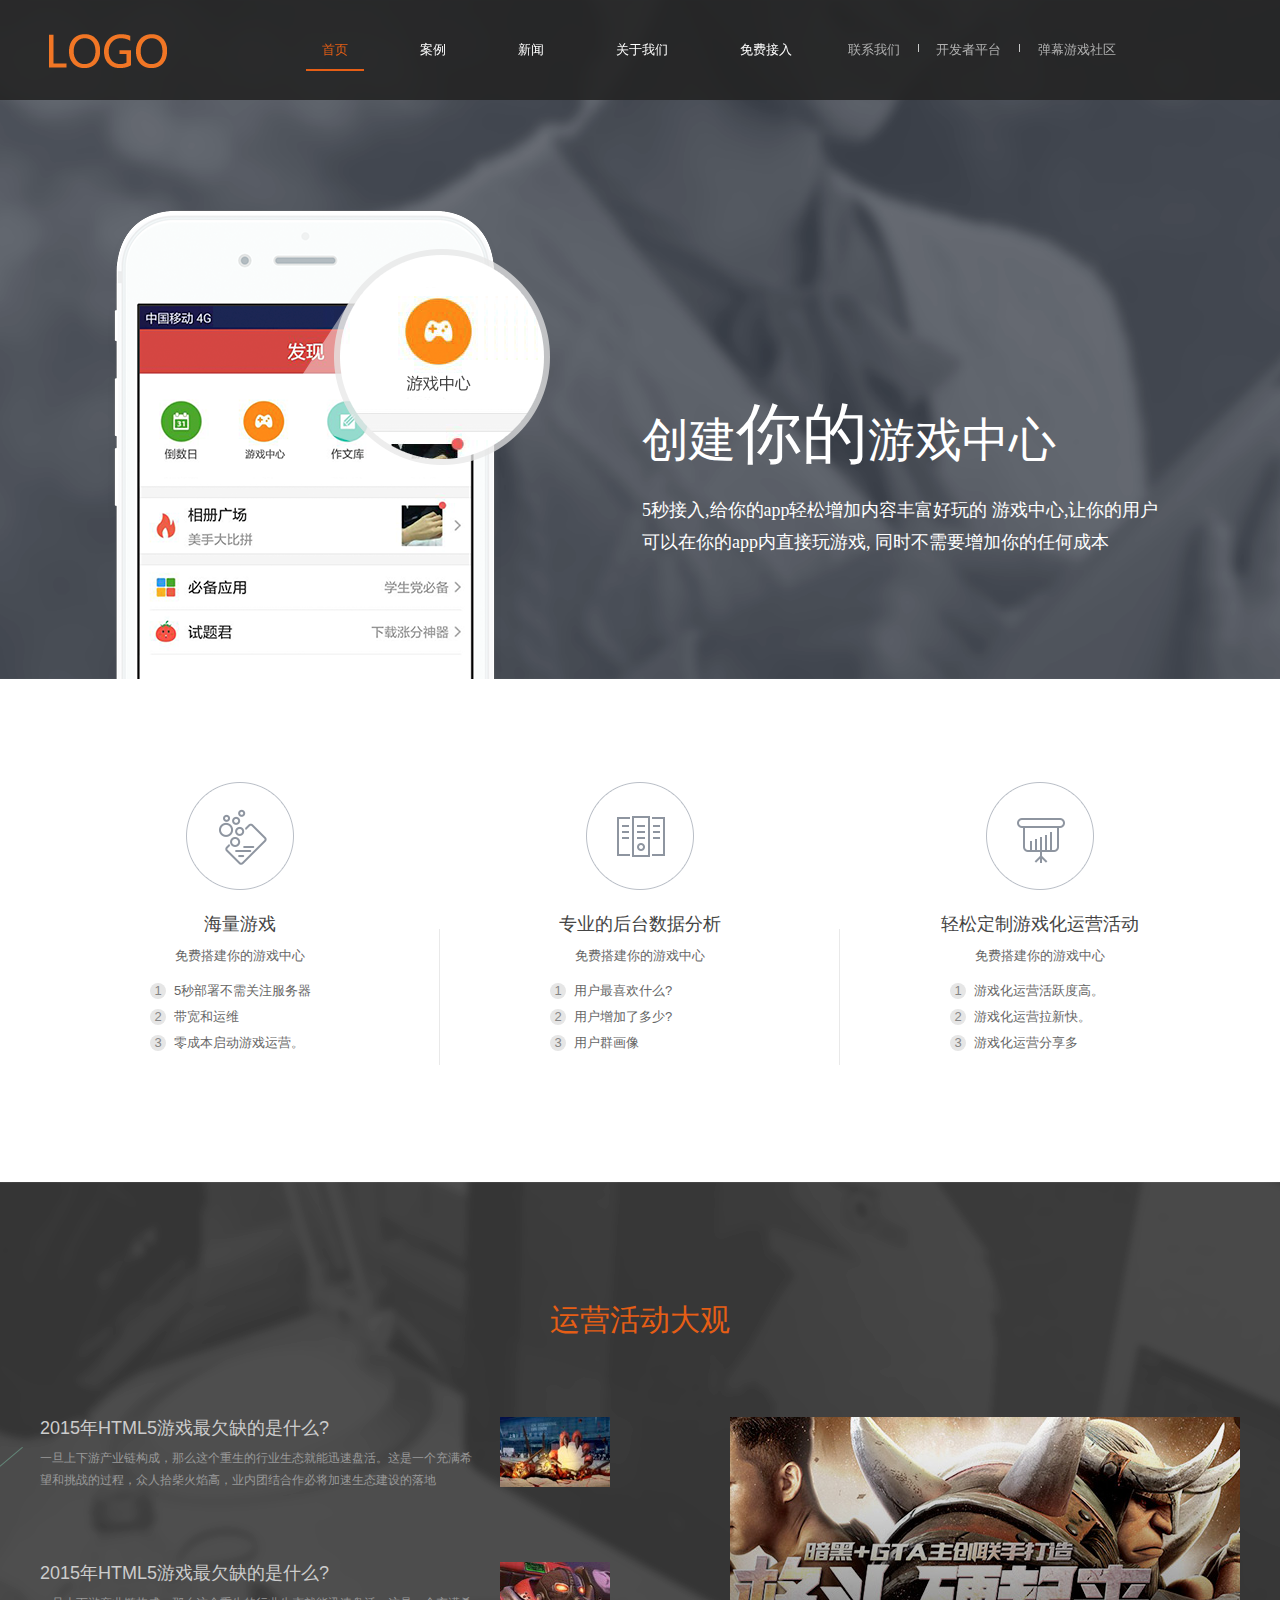
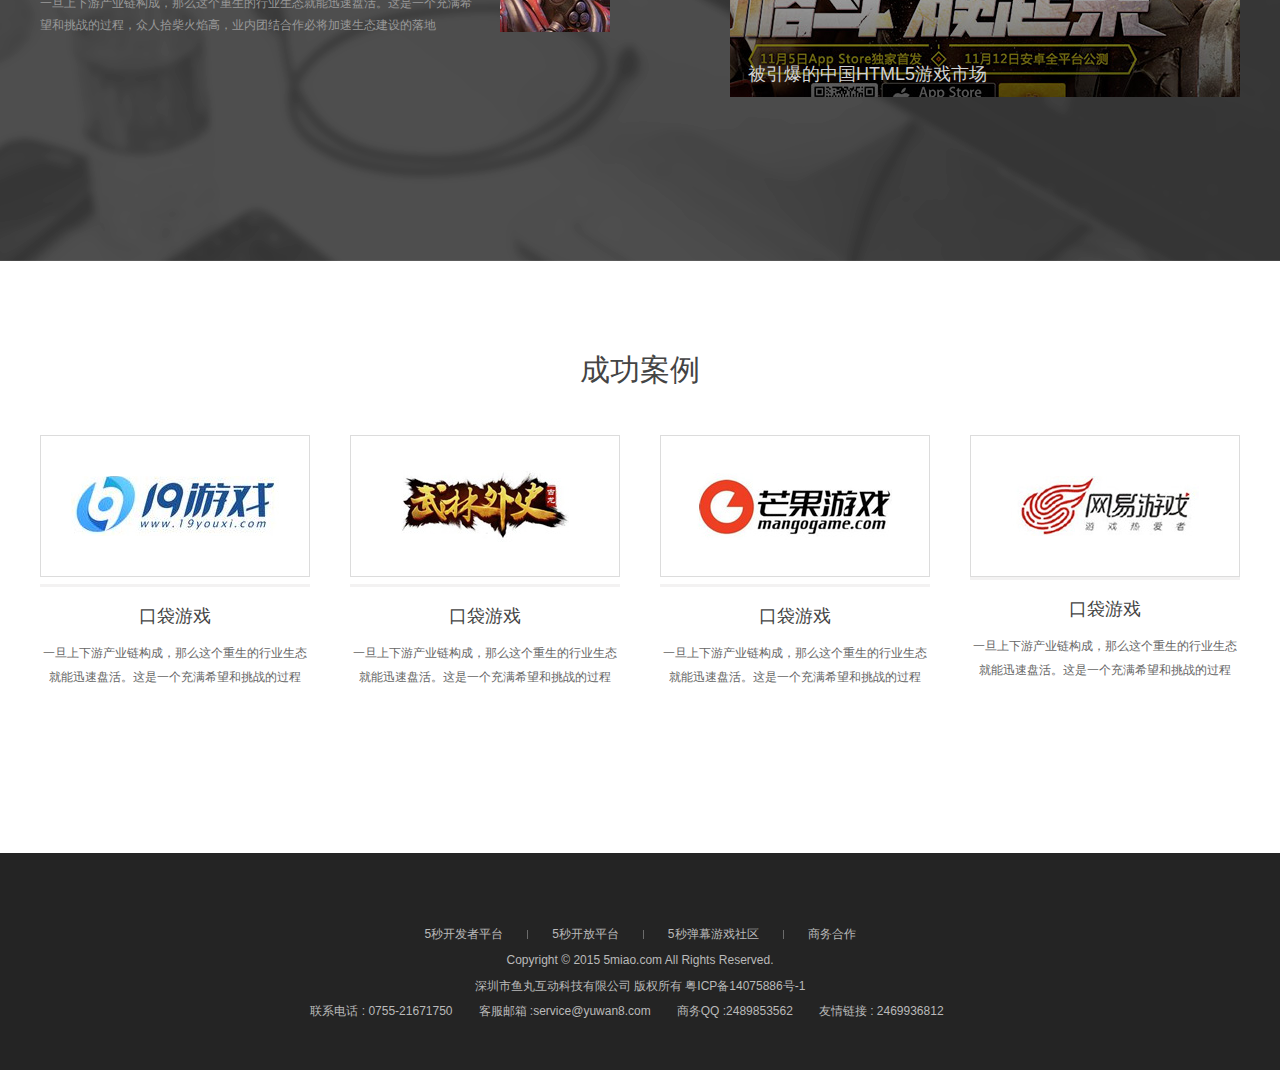
<file: test/index.html>
<!doctype html>
<html>
<head>
<meta charset="utf-8">
<meta name="viewport" content="width=device-width, initial-scale=1.0, maximum-scale=1.0, user-scalable=no,minimal-ui"  />
<meta name="apple-mobile-web-app-capable" content="yes">
<meta content="black" name="apple-mobile-web-app-status-bar-style" />
<meta name="format-detection" content="telephone=no">
<meta content="email=no" name="format-detection" />
<title>第十一节课作业</title>
<link rel="stylesheet" type="text/css" href="css/style.css">
</head>

<body>
    
<header>
    <nav>
        <div class="box">
            <b><a href="#"><img src="img/logo.png"></a></b>
            <ul>
                <li><a class="active" href="">首页</a></li>
                <li><a href="">案例</a></li>
                <li><a href="">新闻</a></li>
                <li><a href="">关于我们</a></li>
                <li><a href="">免费接入</a></li>
            </ul>
            <p>
                <a href="">联系我们</a>
                <em></em>
                <a href="">开发者平台</a>
                <em></em>
                <a href="">弹幕游戏社区</a>
            </p>
        </div>
    </nav>
    <div class="box1">
        <div class="phone">
            <img src="img/phone.png">
        </div>
        <ul>
            <li><h2>创建<span>你的</span>游戏中心</h2></li>
            <li><p>5秒接入,给你的app轻松增加内容丰富好玩的
            游戏中心,让你的用户可以在你的app内直接玩游戏,
            同时不需要增加你的任何成本</p></li>
        </ul>
    </div>
</header>
<section class="main">
    <div class="box">
        <img src="img/pic1.png" alt="海量游戏">
        <h3>海量游戏</h3>
        <p>免费搭建你的游戏中心</p>
        <ul>
            <li><span>1</span><b>5秒部署不需关注服务器</b></li>
            <li><span>2</span><b>带宽和运维</b></li>
            <li><span>3</span><b>零成本启动游戏运营。</b></li>
        </ul>
    </div>
    <em></em>
    <div class="box">
        <img src="img/pic2.png" alt="专业的后台数据分析">
        <h3>专业的后台数据分析</h3>
        <p>免费搭建你的游戏中心</p>
        <ul>
            <li><span>1</span><b>用户最喜欢什么?</b></li>
            <li><span>2</span><b>用户增加了多少?</b></li>
            <li><span>3</span><b>用户群画像</b></li>
        </ul>
    </div>
    <em></em>
    <div class="box">
        <img src="img/pic3.png" alt="轻松定制游戏化运营活动">
        <h3>轻松定制游戏化运营活动</h3>
        <p>免费搭建你的游戏中心</p>
        <ul>
            <li><span>1</span><b>游戏化运营活跃度高。</b></li>
            <li><span>2</span><b>游戏化运营拉新快。</b></li>
            <li><span>3</span><b>游戏化运营分享多</b></li>
        </ul>
    </div>
</section>
<section class="main2">
    <div class="box">
        <h2>运营活动大观</h2>
        <div class="left fl">
            <dl>
                <dt><img src="img/game1.jpg"></dt>
                <dd><h3><a href="#">2015年HTML5游戏最欠缺的是什么?</a></h3>
                    <p>一旦上下游产业链构成，那么这个重生的行业生态就能迅速盘活。这是一个充满希望和挑战的过程，众人拾柴火焰高，业内团结合作必将加速生态建设的落地</p></dd>
            </dl>
            <dl>
                <dt><img src="img/game2.jpg"></dt>
                <dd><h3><a href="#">2015年HTML5游戏最欠缺的是什么?</a></h3>
                    <p>一旦上下游产业链构成，那么这个重生的行业生态就能迅速盘活。这是一个充满希望和挑战的过程，众人拾柴火焰高，业内团结合作必将加速生态建设的落地</p></dd>
            </dl>
            </div>
            <dl class="right fr">
            <dt><a href="#"><img src="img/game3.jpg"></a></dt>
            <dd><a href="#"><h3>被引爆的中国HTML5游戏市场</h3></a></dd>
            </dl>
    </div>
</section>
<section class="main3">
    <h2>成功案例</h2>
    <dl>
        <dt>
            <a href="#"><div class="pic"><img src="img/logo1.jpg"></div></a>
        </dt>
        <dd>
            <h3>口袋游戏</h3>
            <p>一旦上下游产业链构成，那么这个重生的行业生态就能迅速盘活。这是一个充满希望和挑战的过程</p>
        </dd>
    </dl>
    <dl>
        <dt>
            <a href="#"><div class="pic"><img src="img/logo2.jpg"></div></a>
        </dt>
        <dd>
            <h3>口袋游戏</h3>
            <p>一旦上下游产业链构成，那么这个重生的行业生态就能迅速盘活。这是一个充满希望和挑战的过程</p>
        </dd>
    </dl>
    <dl>
        <dt>
            <a href="#"><div class="pic"e><img src="img/logo3.jpg" alt=""></div></a>
        </dt>
        <dd>
            <h3>口袋游戏</h3>
            <p>一旦上下游产业链构成，那么这个重生的行业生态就能迅速盘活。这是一个充满希望和挑战的过程</p>
        </dd>
    </dl>
    <dl>
        <dt>
            <div class="pic"><a href="#"><img src="img/logo4.jpg" alt=""></a></div>
        </dt>
        <dd>
            <h3>口袋游戏</h3>
            <p>一旦上下游产业链构成，那么这个重生的行业生态就能迅速盘活。这是一个充满希望和挑战的过程</p>
        </dd>
    </dl>
</section>
<footer>
    <div class="mainbox">
        <p><a href="#">5秒开发者平台</a><em></em><a href="#">5秒开放平台</a><em></em><a href="#">5秒弹幕游戏社区</a><em></em><a href="#">商务合作</a></p>
        <p>Copyright © 2015 5miao.com All Rights Reserved.</p>
        <p>深圳市鱼丸互动科技有限公司   版权所有   粤ICP备14075886号-1 </p>
        <span>联系电话 : 0755-21671750</span><span>客服邮箱 :service@yuwan8.com</span><span>商务QQ :2489853562</span><span>友情链接 : 2469936812</span>  
    </div>
    <div>
<!DOCTYPE html>
<html lang="en">
<head>
    <meta charset="UTF-8">
    <meta name="viewport" content="width=device-width, initial-scale=1.0">
    <meta http-equiv="X-UA-Compatible" content="ie=edge">
    <title>Document</title>
</head>
<body>
    
</body>
</html>
    </div>
</footer>
</body>
</html>
</file>
<file: test/css/style.css>
html,body,div,span,applet,object,iframe,h1,h2,h3,h4,h5,h6,p,blockquote,pre,a,abbr,acronym,address,big,cite,code,del,dfn,em,font,img,ins,kbd,q,s,samp,small,strike,strong,sub,sup,tt,var,dl,dt,dd,ol,ul,li,fieldset,form,label,legend,table,caption,tbody,tfoot,thead,tr,th,td,section, article, aside, header, footer, nav, dialog, figure,menu,hgroup{ margin:0; padding:0; border:0; -webkit-font-smoothing:antialiased;  }
html{ -webkit-text-size-adjust:none;}
body{font-family: "Helvetica Neue", Helvetica, Arial, "PingFang SC", "Microsoft Yahei", "Wenquanyi Micro Hei", sans-serif; font-size:13px; line-height:24px; background:#fff;  /*-webkit-font-smoothing: antialiased; -moz-font-smoothing: antialiased;  font-smoothing: antialiased; */ color:#333; }
input,textarea{ resize:none; font-family: "Helvetica Neue", Helvetica, Arial, "PingFang SC", "Microsoft Yahei", "Wenquanyi Micro Hei", sans-serif; border:0;}
img{ border:none; vertical-align:middle; }
ul,li{ list-style:none;}
a{ text-decoration:none; outline:none; color:#fff;}
a:hover{ color:#E65E15;}
input:focus,textarea:focus{ outline:none;}
.or{ overflow:hidden;}
.fl{ float:left;}
.fr{ float:right;}  
h1,h2,h3{ font-weight:normal;}
i,em{ font-style:normal;}
/* 通用样式 */

/* 头部 */
header{width: 100%;height: 679px;background: url(../img/bg_top.png) no-repeat center center;overflow: hidden;background-size: cover}
header nav{width: 100%;background: rgba(36,36,36,.9);position: fixed;z-index: 10}
header nav .box{width: 1200px;margin: 0 auto}
header nav .box b{float: left}
header nav .box ul{float: left;margin-left: 116px}
header nav .box ul li{float:left;line-height: 100px;margin-right:40px;}
header nav .box ul li a{line-height: 24px;padding:0 16px 12px 16px}
header nav .box ul li .active{color:#e65e15;border-bottom:2px solid #e65e15;}
header nav .box p{line-height: 100px;display: inline-block}
header nav .box p a{color: #B0B0B0}
header nav .box p a:hover{ color:#E65E15;}
header nav .box p em{display: inline-block;width: 1px;height: 8px;background: #C9C9C9;margin: 0 14px 2px 14px}
header .box1{width: 1064px;height: 660px;margin: 0px auto;overflow: hidden;margin-top: 100px}
header .box1 .phone{width: 442px;height: 792px;display: table;float: left;margin-top: 110px}
header .box1 ul{float:right;width: 530px;margin-top:300px}
header .box1 ul h2{font-size: 47px;color: #fff;font-family: "PingFangSC-Light";font-weight: normal;margin-bottom: 20px;line-height: 68px}
header .box1 ul h2 span{font-size: 66px;}
header .box1 ul p{font-size: 18px;line-height: 32px;font-family: "PingFangSC-Light";color: #fff}

/* 第一部分 */
section.main{height: 503px;overflow:hidden;width: 1200px;margin: 0 auto}
section.main .box{text-align:center;float:left;width: 399px;margin-top:103px;}
section.main .box h3{font-size:18px;margin-top:22px;color:#444;}
section.main .box p{margin-top:8px;color:#666;}
section.main .box ul{margin-left:105px;text-align:left;margin-top:10px;}
section.main .box ul li b{line-height:26px;color:#666;;font-weight: normal}
section.main .box ul li span{display:inline-block;width: 16px;height: 16px;background: #e6e6e6;text-align:center;line-height:16px;border-radius: 50%;margin:0 8px 0 5px;color:#868686;}
section.main em{display:block;width: 1px;height: 136px;background:#e9e9e9;float:left;margin-top:250px;}

/* 第二部分左侧 */
section.main2{height: 679px;background: url(../img/bg_center.png) no-repeat center center;background-size: cover}
section.main2 .box{height: 100%;overflow:hidden;width: 1200px;margin: 0 auto;}
section.main2 .box h2{font-size: 30px;line-height: 30px;text-align: center;margin: 123px 0 82px 0;color: #E65E15;font-weight: normal}
section.main2 .box .left{width: 50%}
section.main2 .box .left dl{margin-bottom:63px;overflow: hidden;display: inline-block}
section.main2 .box .left dt{display: inline-block;margin: 0 20px}
section.main2 .box .left dd{float: left;width: 440px}
section.main2 .box .left dd h3 a{font-size: 18px;line-height: 20px;font-weight: normal;color: #ccc;}
section.main2 .box .left dd h3 a:hover{color:#E65E15}
section.main2 .box .left dd p{font-size: 12px;line-height: 22px;color: #999;margin-top: 6px}
/* 第二部分右侧 */
section.main2 .box .right{position: relative}
section.main2 .box .right dd h3{position: absolute;left: 18px;bottom: 11px;color: #d2d2d2;font-size: 18px;font-weight: normal}

/* 第三部分 */
section.main3{overflow: hidden;width: 1200px;margin: 0 auto;padding-bottom: 164px}
section.main3 h2{text-align: center;margin: 93px 0 50px 0;font-size: 30px;font-weight: normal;color: #444;line-height: 31px}
section.main3 dl{float: left;width: 270px;margin-right: 40px;text-align: center}
section.main3 dl:last-child{margin-right: 0}
section.main3 dl .pic{width: 270px;height: 140px;display: table-cell;border: 1px solid #dcdcdc;text-align: center;vertical-align:middle}
section.main3 dl .pic img{max-width: 210px;max-height: 80px;}
section.main3 dl dt{border-bottom: 3px solid rgba(12,4,8,0.05);margin-bottom: 20px}
section.main3 dl dd h3{font-size: 18px;font-weight: normal;color: #444;line-height: 19px;margin-bottom: 15px}
section.main3 dl dd p{font-size: 12px;color: #666;line-height: 24px;}

/* 页尾 */
footer{width: 100%;height: 217px;background: #242424;text-align:center;color:#bababa;padding-top:68px;box-sizing:border-box;}
footer p{color:#bababa;font-size:12px;line-height: 26px}
footer a{color:#bababa;font-size:12px;}
footer a:hover{color:#E65E15;}
footer em{width: 1px;height: 9px;background: #6b6b6b;vertical-align: -1px;display: inline-block;margin: 0 24px;}
footer span{margin-right:26px;font-size: 12px;}

/* 响应式 */
@media screen and (max-width:1230px){
    header nav .box,header .box1,section.main,section.main2 .box,section.main3{ width: 90%}
    header nav .box ul{margin-left: 6%;width: 50%}
    header nav .box ul li{margin-right: 5%}    
    section.main .box{width: 33%}
    section.main .box ul{margin-left: 24%}
    section.main2 .right{width: 45%}
    section.main2 .box .left dd{width: 68%}
    section.main3 dl{width: 22%;margin-right: 4%}
    section.main3 dl:last-child{margin-right: 0}
}

@media screen and (max-width:1080px){
    header nav .box,header .box1,section.main,section.main2 .box,section.main3{ width: 90%}
    header{height: 620px}
    header nav .box p{width: 28%}     
    header nav .box p em{margin: 0 1.5% 2px 1.5%}
    header nav .box ul{margin-left: 1%;width: 43%}
    header nav .box ul li{margin-right: 1%}    
    header .box1 .phone{width: 362px}
    header .box1 .phone img{width: 100%}
    section.main .box{width: 33%}
    section.main .box ul{margin-left: 24%}
    section.main2 .right{width: 45%}
    section.main2 .box .left dd{width: 62%}
    section.main3 dl{width: 22%;margin-right: 4%}
    section.main3 dl:last-child{margin-right: 0}
}
</file>
